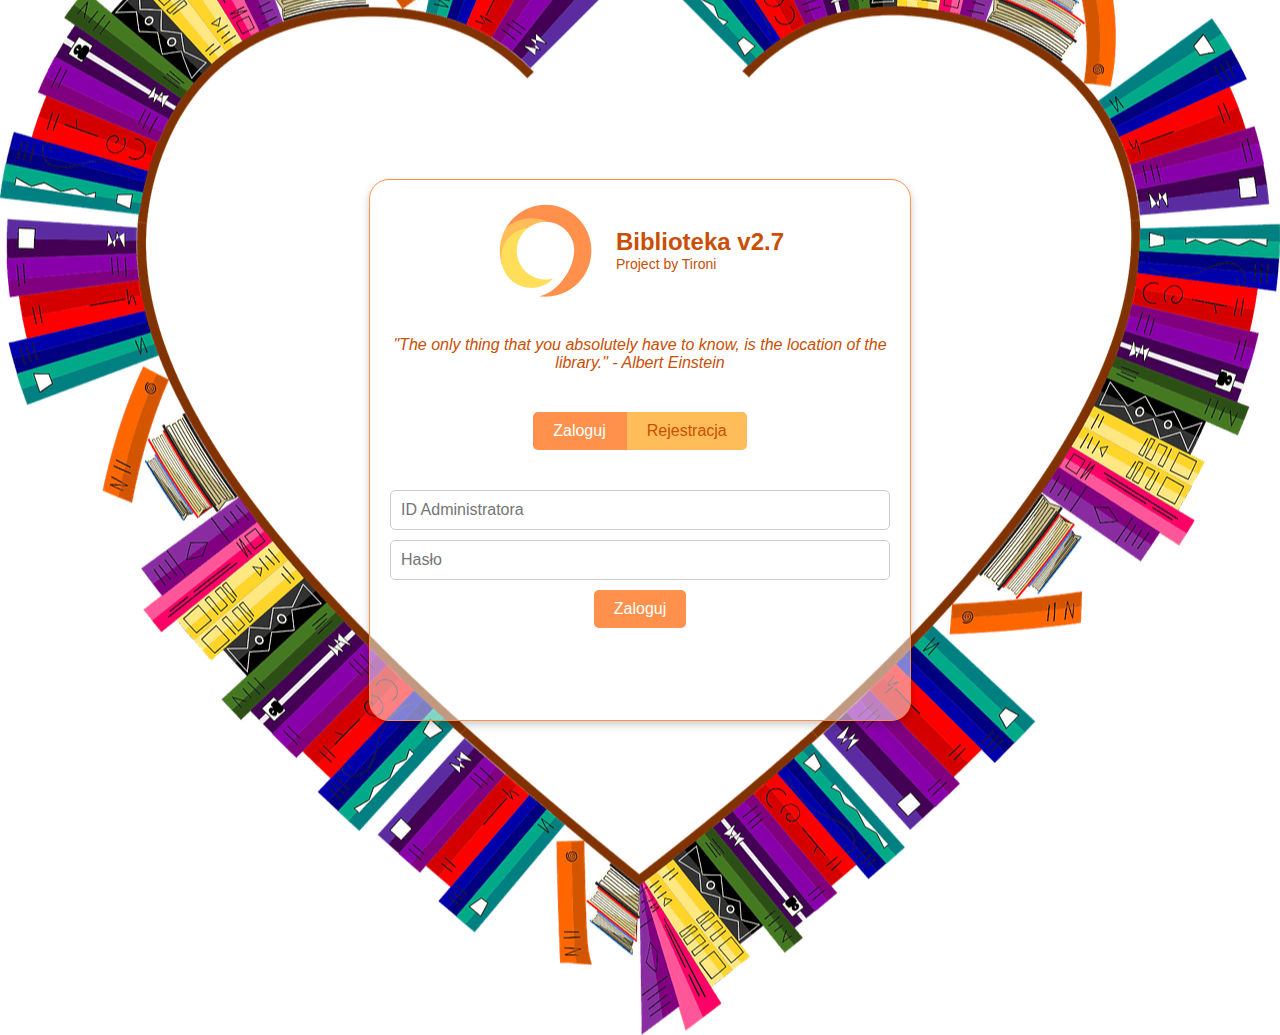
<file: target/classes/templates/index.html>
<!DOCTYPE html>
<html>
<head>
    <title>Biblioteka v2.7</title>
    <link rel="stylesheet" href="../static/css/styles.css" />
</head>
<body>
<div class="container">
    <div class="header">
        <img src="../static/images/logo.png" alt="Logo">
        <div class="title">
            <h2>Biblioteka v2.7</h2>
            <p>Project by Tironi</p>
        </div>
    </div>
    <p class="quote">"The only thing that you absolutely have to know, is the location of the library." - Albert Einstein</p>
    <div class="switch-container">
        <button id="loginBtn" class="active" onclick="showLogin()">
            <span>Zaloguj</span>
        </button>
        <button id="registerBtn" class="inactive" onclick="showRegister()">
            <span>Rejestracja</span>
        </button>
    </div>
    <form id="loginForm" class="active" action="/user/login" method="post">
        <div>
            <input type="text" id="login" name="username" placeholder="ID Administratora" required>
        </div>
        <div>
            <input type="password" id="password" name="password" placeholder="Hasło" required>
        </div>
        <button type="submit">Zaloguj</button>
    </form>
    <form id="registerForm" action="/user/register" method="post" style="display: none;">
        <div>
            <input type="text" id="newLogin" name="newLogin" placeholder="Twoje ID Administratora" required>
        </div>
        <div>
            <input type="password" id="newPassword" name="newPassword" placeholder="Hasło" required>
        </div>
        <div>
            <input type="password" id="confirmPassword" name="confirmPassword" placeholder="Powtórz Hasło" required>
        </div>
        <button type="submit">Zarejestruj Administratora</button>
    </form>
</div>
<img src="../static/images/tlo.png" alt="Background Image" class="image-background">
<script>
    function showLogin() {
        document.getElementById('loginForm').style.display = 'block';
        document.getElementById('registerForm').style.display = 'none';
        document.getElementById('loginBtn').classList.add('active');
        document.getElementById('registerBtn').classList.remove('active');
    }

    function showRegister() {
        document.getElementById('loginForm').style.display = 'none';
        document.getElementById('registerForm').style.display = 'block';
        document.getElementById('loginBtn').classList.remove('active');
        document.getElementById('registerBtn').classList.add('active');
    }

    document.getElementById('loginBtn').addEventListener('click', showLogin);
    document.getElementById('registerBtn').addEventListener('click', showRegister);
</script>
</body>
</html>
</file>
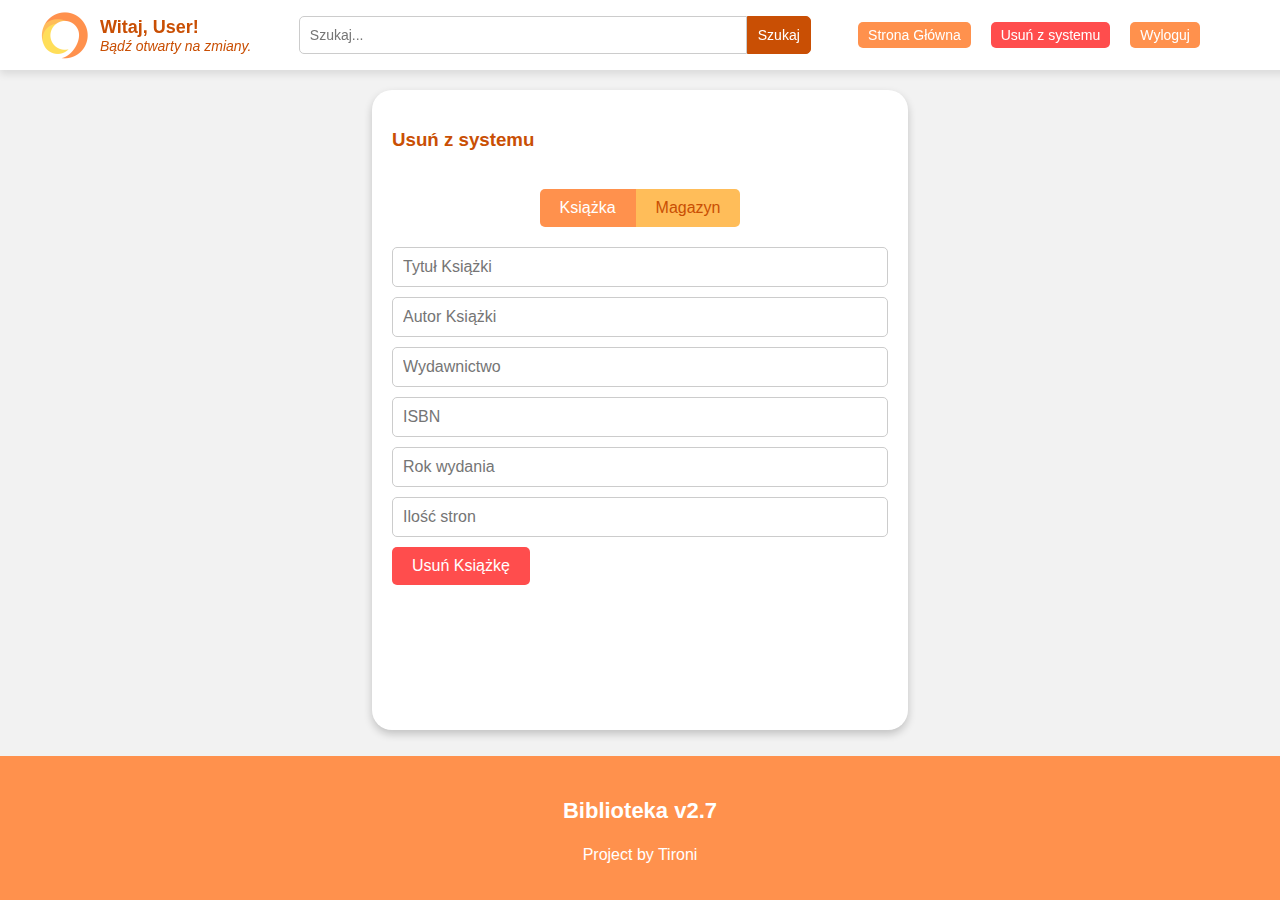
<file: target/classes/templates/delete.html>
<!DOCTYPE html>
<html>
<head>
    <title>Usuń - Biblioteka</title>
    <link rel="stylesheet" href="../static/css/delete.css"/>
    <script src="../static/js/sentencje.js" defer></script>
</head>
<body>
<header>
    <div class="left-section">
        <img src="../static/images/logo.png" alt="Logo">
        <div class="user-info">
            <span>Witaj, User!</span>
            <div id="quote-of-the-day" class="quote"></div>
        </div>
    </div>
    <div class="search-bar">
        <input type="text" placeholder="Szukaj...">
        <button>Szukaj</button>
    </div>
    <div class="user-menu">
        <button onclick="window.location.href='welcome.html'">Strona Główna</button>
        <button style="background-color: #FF4D4D;" onclick="window.location.href='delete.html'">Usuń z systemu</button>
        <button onclick="window.location.href='index.html'" style="margin-right: 60px;">Wyloguj</button>
    </div>
</header>
<div class="container">
    <div class="content">
        <div class="right-container">
            <div class="form-container">
                <h3>Usuń z systemu</h3>
                <div class="switch-container">
                    <button id="deleteBookBtn" class="active left-rounded">
                        <span>Książka</span>
                    </button>
                    <button id="deleteMagazineBtn" class="inactive right-rounded">
                        <span>Magazyn</span>
                    </button>
                </div>
                <form id="deleteBookForm" class="form active" action="/deleteBook" method="post">
                    <div>
                        <input type="text" id="bookTitle" name="bookTitle" placeholder="Tytuł Książki" required>
                    </div>
                    <div>
                        <input type="text" id="bookAuthor" name="bookAuthor" placeholder="Autor Książki" required>
                    </div>
                    <div>
                        <input type="text" id="bookPublisher" name="bookPublisher" placeholder="Wydawnictwo" required>
                    </div>
                    <div>
                        <input type="text" id="bookISBN" name="bookISBN" placeholder="ISBN" pattern="\d+" required>
                    </div>
                    <div>
                        <input type="text" id="bookYear" name="bookYear" placeholder="Rok wydania" pattern="\d{4}" required>
                    </div>
                    <div>
                        <input type="text" id="bookPages" name="bookPages" placeholder="Ilość stron" required>
                    </div>
                    <button type="submit" style="background-color: #FF4D4D;">Usuń Książkę</button>
                </form>
                <form id="deleteMagazineForm" class="form" action="/deleteMagazine" method="post">
                    <div>
                        <input type="text" id="magazineTitle" name="magazineTitle" placeholder="Tytuł Magazynu" required>
                    </div>
                    <div>
                        <input type="text" id="magazinePublisher" name="magazinePublisher" placeholder="Wydawnictwo" required>
                    </div>
                    <div>
                        <input type="text" id="magazineLanguage" name="magazineLanguage" placeholder="Język" required>
                    </div>
                    <div>
                        <input type="date" id="magazineDate" name="magazineDate" placeholder="Data Wydania" required>
                    </div>
                    <button type="submit" style="background-color: #FF4D4D;">Usuń Magazyn</button>
                </form>
            </div>
        </div>
    </div>
</div>
<footer class="footer">
    <p>Biblioteka v2.7</p>
    <p class="project-by">Project by Tironi</p>
</footer>
<script>
    document.getElementById('deleteBookBtn').addEventListener('click', function() {
        document.getElementById('deleteBookForm').classList.add('active');
        document.getElementById('deleteMagazineForm').classList.remove('active');
        this.classList.add('active');
        this.classList.remove('inactive');
        document.getElementById('deleteMagazineBtn').classList.add('inactive');
        document.getElementById('deleteMagazineBtn').classList.remove('active');
    });

    document.getElementById('deleteMagazineBtn').addEventListener('click', function() {
        document.getElementById('deleteMagazineForm').classList.add('active');
        document.getElementById('deleteBookForm').classList.remove('active');
        this.classList.add('active');
        this.classList.remove('inactive');
        document.getElementById('deleteBookBtn').classList.add('inactive');
        document.getElementById('deleteBookBtn').classList.remove('active');
    });

    document.addEventListener("DOMContentLoaded", function () {
        const today = new Date().getDate() - 1;
        document.getElementById('quote-of-the-day').innerText = quotes[today];
    });
</script>
</body>
</html>
</file>
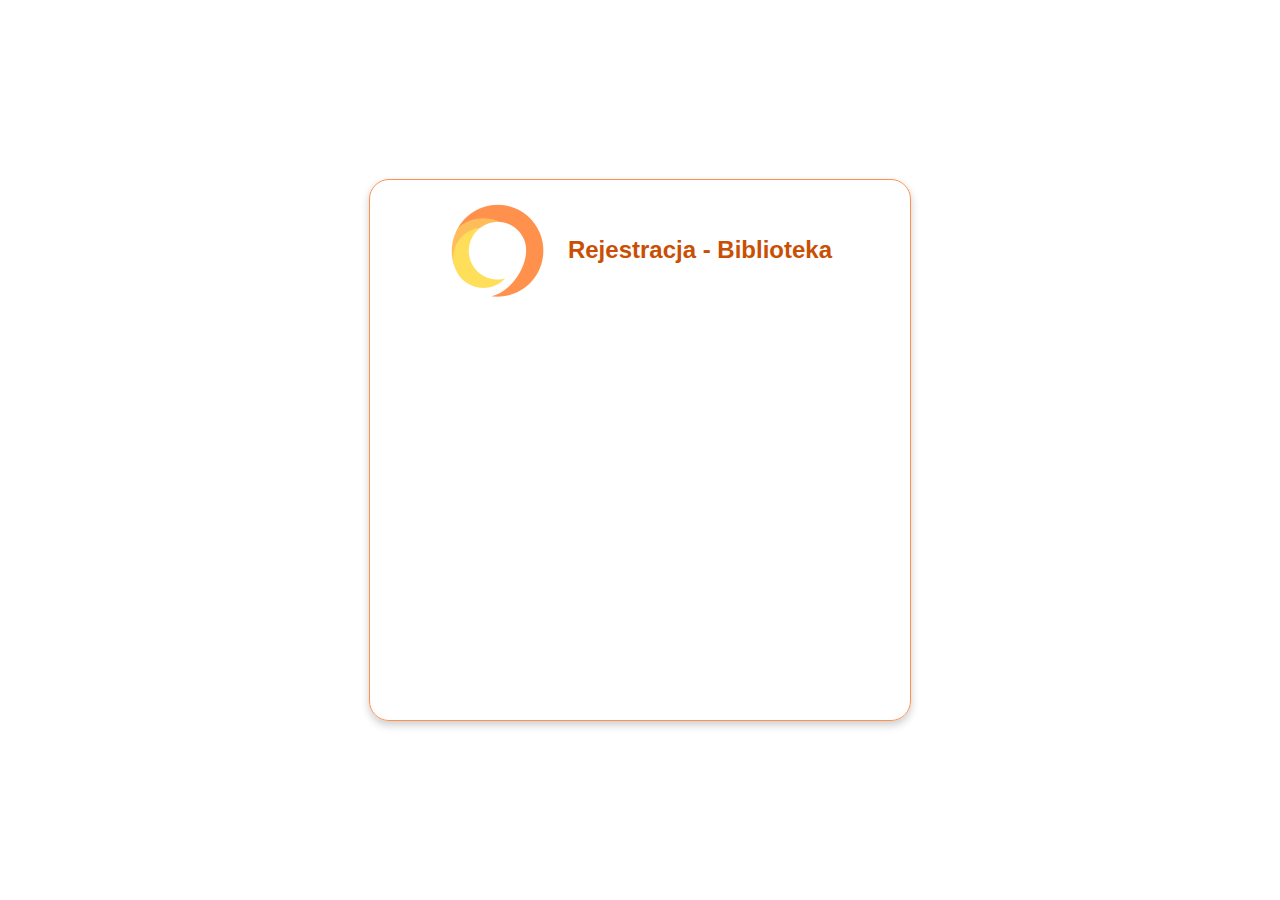
<file: target/classes/templates/register.html>
<!DOCTYPE html>
<html>
<head>
    <title>Rejestracja - Biblioteka</title>
    <link rel="stylesheet" href="../static/css/styles.css" />
</head>
<body>
<div class="container">
    <div class="header">
        <img src="../static/images/logo.png" alt="Logo">
        <div class="title">
            <h2>Rejestracja - Biblioteka</h2>
        </div>
    </div>
    <form action="/user/register" method="post">
        <div>
            <input type="text" id="newLogin" name="newLogin" placeholder="Twoje ID Administratora" required>
        </div>
        <div>
            <input type="password" id="newPassword" name="newPassword" placeholder="Hasło" required>
        </div>
        <div>
            <input type="password" id="confirmPassword" name="confirmPassword" placeholder="Powtórz Hasło" required>
        </div>
        <button type="submit">Zarejestruj Administratora</button>
    </form>
</div>
</body>
</html>
</file>
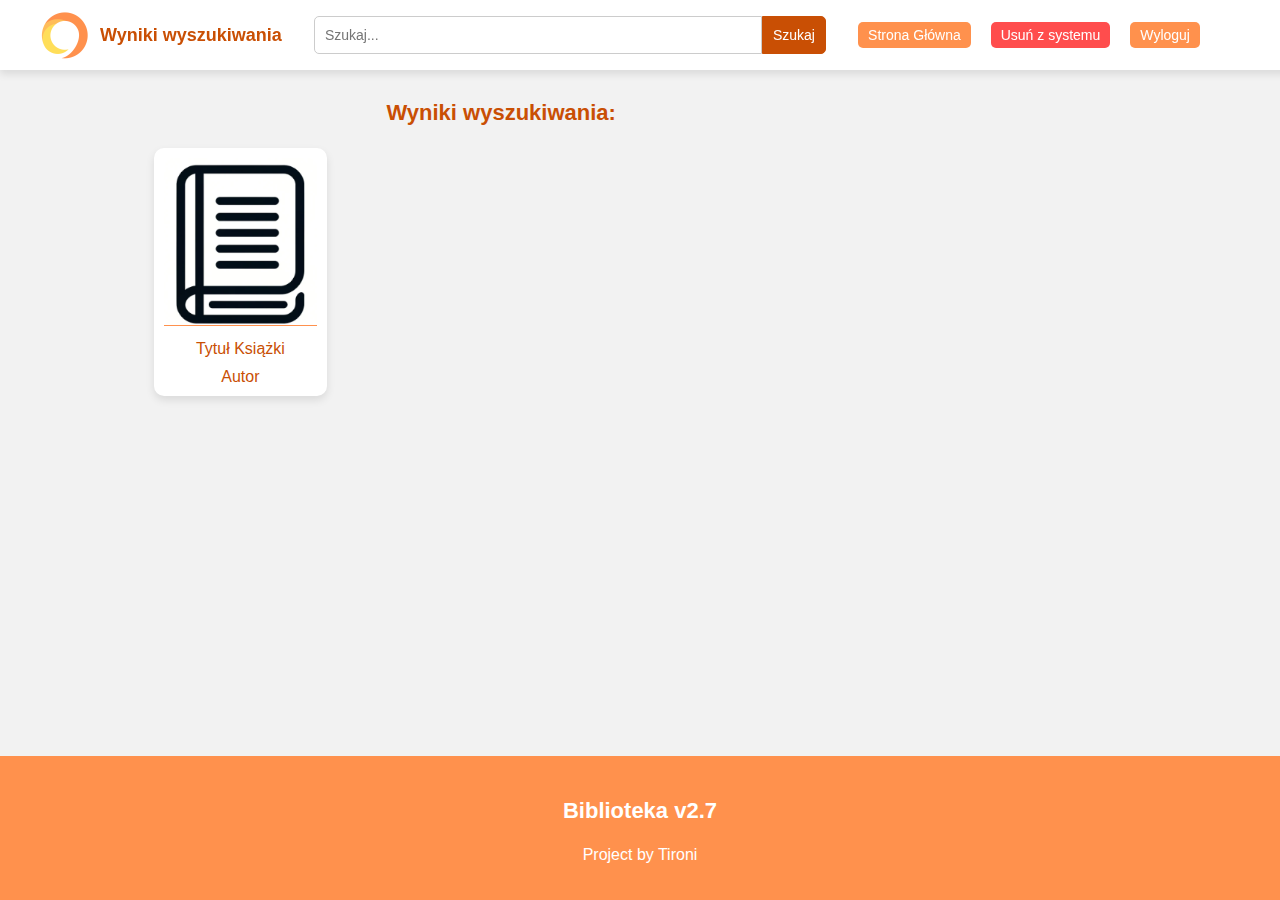
<file: target/classes/templates/search-results.html>
<!DOCTYPE html>
<html>
<head>
    <title>Search Results - Biblioteka</title>
    <link rel="stylesheet" href="../static/css/welcome.css"/>
</head>
<body>
<header>
    <div class="left-section">
        <img src="../static/images/logo.png" alt="Logo">
        <div class="user-info">
            <span>Wyniki wyszukiwania</span>
        </div>
    </div>
    <div class="search-bar">
        <input type="text" id="searchInput" placeholder="Szukaj...">
        <button onclick="search()">Szukaj</button>
    </div>
    <div class="user-menu">
        <button onclick="window.location.href='/welcome'">Strona Główna</button>
        <button style="background-color: #FF4D4D;" onclick="window.location.href='delete.html'">Usuń z systemu</button>
        <button onclick="window.location.href='index.html'" style="margin-right: 60px;">Wyloguj</button>
    </div>
</header>
<div class="container">
    <div class="content">
        <div class="left-container">
            <h3>Wyniki wyszukiwania:</h3>
            <div class="item-list">
                <div th:each="book : ${books}" class="item">
                    <img src="../static/images/ksiazka.png" alt="Książka">
                    <p th:text="${book.title}">Tytuł Książki</p>
                    <p th:text="${book.author}">Autor</p>
                </div>
            </div>
        </div>
    </div>
</div>
<footer class="footer">
    <p>Biblioteka v2.7</p>
    <p class="project-by">Project by Tironi</p>
</footer>
<script>
    function search() {
        const query = document.getElementById('searchInput').value;
        window.location.href = `/search?query=${query}`;
    }
</script>
</body>
</html>
</file>
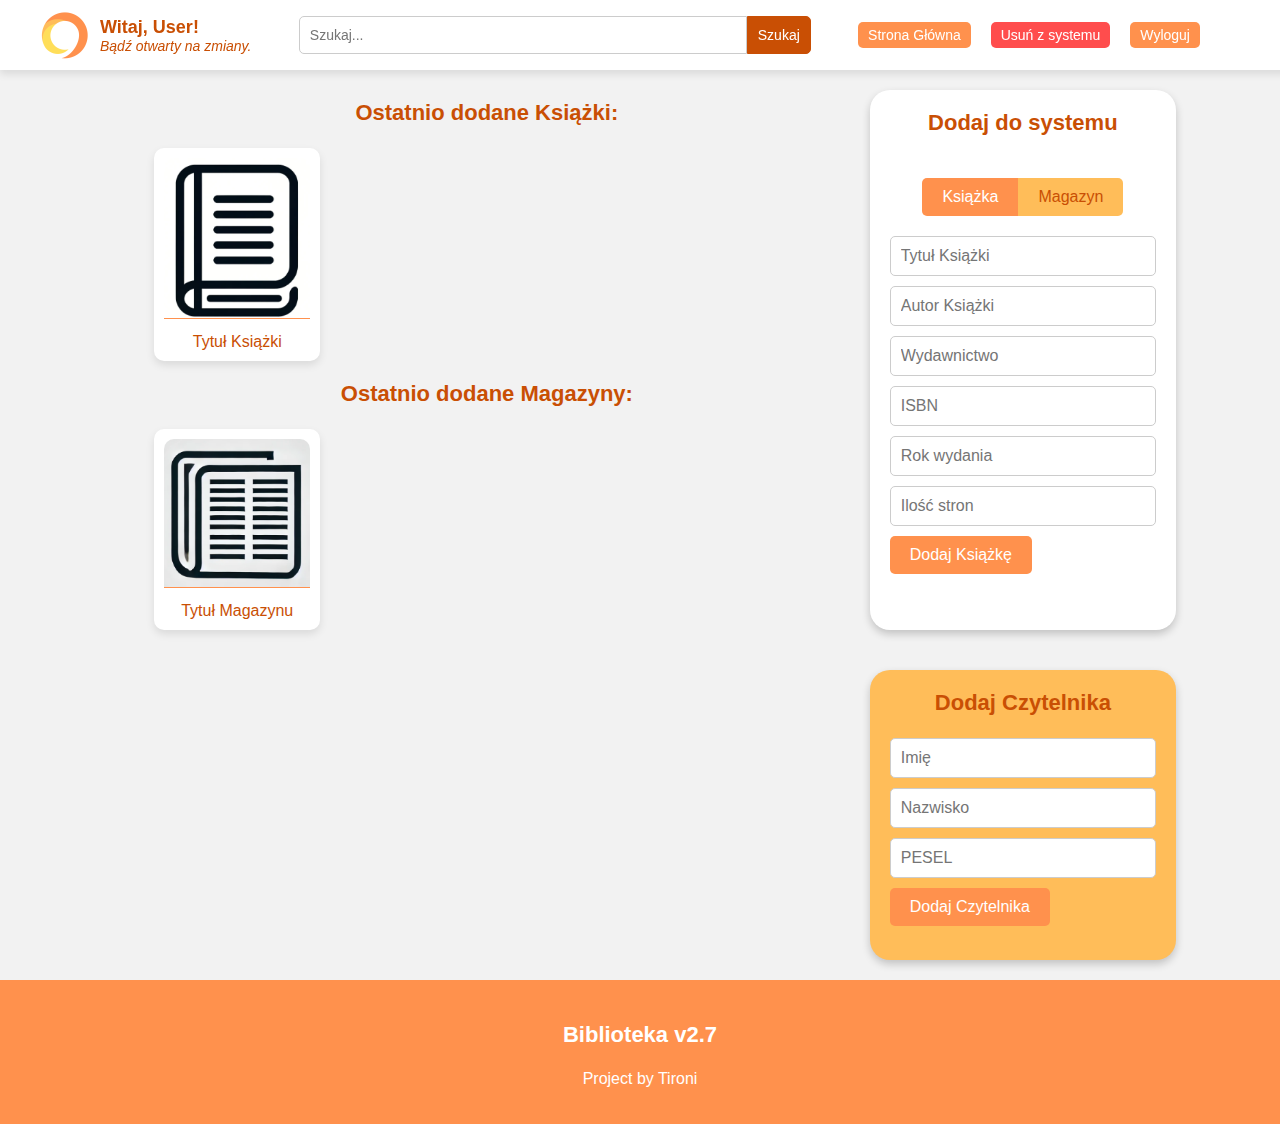
<file: target/classes/templates/welcome.html>
<!DOCTYPE html>
<html>
<head>
    <title>Welcome - Biblioteka</title>
    <link rel="stylesheet" href="../static/css/welcome.css"/>
    <script src="../static/js/sentencje.js" defer></script>
</head>
<body>
<header>
    <div class="left-section">
        <img src="../static/images/logo.png" alt="Logo">
        <div class="user-info">
            <span>Witaj, <span th:text="${currentUser.username}">User</span>!</span>
            <div id="quote-of-the-day" class="quote"></div>
        </div>
    </div>
    <div class="search-bar">
        <input type="text" id="searchInput" placeholder="Szukaj...">
        <button onclick="search()">Szukaj</button>
    </div>
    <div class="user-menu">
        <button onclick="window.location.href='index.html'">Strona Główna</button>
        <button style="background-color: #FF4D4D;" onclick="window.location.href='delete.html'">Usuń z systemu</button>
        <button onclick="window.location.href='index.html'" style="margin-right: 60px;">Wyloguj</button>
    </div>
</header>
<div class="container">
    <div class="content">
        <div class="left-container">
            <h3>Ostatnio dodane Książki:</h3>
            <div class="item-list">
                <!-- Wyświetlanie ostatnio dodanych książek -->
                <div th:each="book : ${books}" class="item">
                    <img src="../static/images/ksiazka.png" alt="Książka">
                    <p th:text="${book.title}">Tytuł Książki</p>
                </div>
            </div>
            <h3 style="margin-top: 20px;">Ostatnio dodane Magazyny:</h3>
            <div class="item-list">
                <!-- Wyświetlanie ostatnio dodanych magazynów -->
                <div th:each="magazine : ${magazines}" class="item">
                    <img src="../static/images/magazyn.png" alt="Magazyn">
                    <p th:text="${magazine.title}">Tytuł Magazynu</p>
                </div>
            </div>
        </div>
        <div class="right-container">
            <div class="form-container book-magazine-form">
                <h3>Dodaj do systemu</h3>
                <div class="switch-container">
                    <button id="addBookBtn" class="active left-rounded">
                        <span>Książka</span>
                    </button>
                    <button id="addMagazineBtn" class="inactive right-rounded">
                        <span>Magazyn</span>
                    </button>
                </div>
                <form id="addBookForm" class="form active" action="/addBook" method="post" onsubmit="return validateForm()">
                    <div>
                        <input type="text" id="bookTitle" name="bookTitle" placeholder="Tytuł Książki" required>
                    </div>
                    <div>
                        <input type="text" id="bookAuthor" name="bookAuthor" placeholder="Autor Książki" required>
                    </div>
                    <div>
                        <input type="text" id="bookPublisher" name="bookPublisher" placeholder="Wydawnictwo" required>
                    </div>
                    <div>
                        <input type="text" id="bookISBN" name="bookISBN" placeholder="ISBN" pattern="\d+" required>
                    </div>
                    <div>
                        <input type="text" id="bookYear" name="bookYear" placeholder="Rok wydania" pattern="\d{4}" required>
                    </div>
                    <div>
                        <input type="text" id="bookPages" name="bookPages" placeholder="Ilość stron" required>
                    </div>
                    <button type="submit">Dodaj Książkę</button>
                </form>
                <form id="addMagazineForm" class="form" action="/addMagazine" method="post">
                    <div>
                        <input type="text" id="magazineTitle" name="magazineTitle" placeholder="Tytuł Magazynu" required>
                    </div>
                    <div>
                        <input type="text" id="magazinePublisher" name="magazinePublisher" placeholder="Wydawnictwo" required>
                    </div>
                    <div>
                        <input type="text" id="magazineLanguage" name="magazineLanguage" placeholder="Język" required>
                    </div>
                    <div>
                        <input type="date" id="magazineDate" name="magazineDate" placeholder="Data Wydania" required>
                    </div>
                    <button type="submit">Dodaj Magazyn</button>
                </form>
            </div>
            <div class="form-container-1 reader-form-container" style="background-color: #FFBD59;">
                <h3>Dodaj Czytelnika</h3>
                <form id="addReaderForm" class="form active" action="/addReader" method="post">
                    <div>
                        <input type="text" id="firstName" name="firstName" placeholder="Imię" required>
                    </div>
                    <div>
                        <input type="text" id="lastName" name="lastName" placeholder="Nazwisko" required>
                    </div>
                    <div>
                        <input type="text" id="pesel" name="pesel" placeholder="PESEL" pattern="\d{11}" required>
                    </div>
                    <button type="submit">Dodaj Czytelnika</button>
                </form>
            </div>
        </div>
    </div>
</div>
<footer class="footer">
    <p>Biblioteka v2.7</p>
    <p class="project-by">Project by Tironi</p>
</footer>
<script>
    document.getElementById('addBookBtn').addEventListener('click', function() {
        document.getElementById('addBookForm').classList.add('active');
        document.getElementById('addMagazineForm').classList.remove('active');
        this.classList.add('active');
        this.classList.remove('inactive');
        document.getElementById('addMagazineBtn').classList.add('inactive');
        document.getElementById('addMagazineBtn').classList.remove('active');
    });

    document.getElementById('addMagazineBtn').addEventListener('click', function() {
        document.getElementById('addMagazineForm').classList.add('active');
        document.getElementById('addBookForm').classList.remove('active');
        this.classList.add('active');
        this.classList.remove('inactive');
        document.getElementById('addBookBtn').classList.add('inactive');
        document.getElementById('addBookBtn').classList.remove('active');
    });

    document.addEventListener("DOMContentLoaded", function() {
        const today = new Date().getDate() - 1;
        document.getElementById('quote-of-the-day').innerText = quotes[today];
    });

    function search() {
        const query = document.getElementById('searchInput').value;
        window.location.href = `/search-result.html?query=${query}`;
    }
</script>
</body>
</html>
</file>
<file: target/classes/static/css/styles.css>
body {
    font-family: Arial, sans-serif; /* Ustawia czcionkę dla całej strony */
    background-color: #FFFFFF; /* Ustawia kolor tła dla całej strony na biały */
    color: #C94F04; /* Ustawia kolor tekstu na pomarańczowy */
    margin: 0; /* Usuwa domyślne marginesy */
    padding: 0; /* Usuwa domyślne odstępy wewnętrzne */
    height: 100vh; /* Ustawia wysokość strony na 100% wysokości okna */
    overflow: hidden; /* Zablokowuje przewijanie strony w pionie */
    display: flex; /* Ustawia flexbox dla ciała strony */
    flex-direction: column; /* Ustawia kierunek flexboxa na kolumnowy */
    justify-content: center; /* Wyrównuje zawartość pionowo na środku */
    align-items: center; /* Wyrównuje zawartość poziomo na środku */
    position: relative; /* Ustawia pozycjonowanie względne dla elementów absolutnie pozycjonowanych wewnątrz */
}

.container {
    width: 80%; /* Ustawia szerokość kontenera na 80% szerokości rodzica */
    max-width: 500px; /* Ustawia maksymalną szerokość kontenera */
    padding: 20px; /* Dodaje wewnętrzne odstępy (padding) do kontenera */
    text-align: center; /* Wyrównuje tekst do środka */
    background-color: rgba(255, 255, 255, 0.5); /* Ustawia kolor tła kontenera na biały z przezroczystością 50% */
    border: 1px solid #FF914D; /* Ustawia obramowanie kontenera */
    border-radius: 20px; /* Ustawia zaokrąglone krawędzie kontenera */
    min-height: 500px; /* Ustawia minimalną wysokość kontenera */
    display: flex; /* Ustawia flexbox dla kontenera */
    flex-direction: column; /* Ustawia kierunek flexboxa na kolumnowy */
    justify-content: flex-start; /* Wyrównuje zawartość do góry */
    align-items: center; /* Wyrównuje zawartość poziomo na środku */
    box-shadow: 0 4px 8px rgba(0, 0, 0, 0.2); /* Dodaje cień do kontenera */
    z-index: 1; /* Ustawia kontener na wierzchu w stosie z-index */
}

.header {
    display: flex; /* Ustawia flexbox dla nagłówka */
    align-items: center; /* Wyrównuje zawartość pionowo na środku */
    margin-bottom: 20px; /* Dodaje odstęp poniżej nagłówka */
}

.header img {
    width: 100px; /* Ustawia szerokość logo */
    height: auto; /* Zachowuje proporcje logo */
    margin-right: 20px; /* Dodaje odstęp po prawej stronie logo */
}

.header .title {
    text-align: left; /* Wyrównuje tekst do lewej */
}

.header .title h2 {
    margin: 0; /* Usuwa marginesy wokół nagłówka */
    font-size: 24px; /* Ustawia rozmiar czcionki dla nagłówka */
}

.header .title p {
    margin: 0; /* Usuwa marginesy wokół paragrafu */
    font-size: 14px; /* Ustawia rozmiar czcionki dla paragrafu */
}

.quote {
    font-size: 16px; /* Ustawia rozmiar czcionki cytatu */
    font-style: italic; /* Ustawia styl czcionki na kursywę */
    margin-bottom: 20px; /* Dodaje odstęp poniżej cytatu */
}

form {
    margin-top: 20px; /* Dodaje odstęp powyżej formularza */
    display: none; /* Ukrywa formularze na początku */
    width: 100%; /* Zapewnia, że formularze będą miały szerokość kontenera */
}

form.active {
    display: block; /* Pokazuje aktywny formularz */
}

form div {
    margin-bottom: 10px; /* Dodaje odstęp poniżej każdego div'a w formularzu */
}

form input {
    width: 100%; /* Ustawia szerokość input na 100% szerokości rodzica */
    padding: 10px; /* Dodaje wewnętrzne odstępy (padding) input */
    box-sizing: border-box; /* Uwzględnia padding i border w szerokości i wysokości */
    border: 1px solid #ccc; /* Dodaje obramowanie input */
    border-radius: 5px; /* Dodaje zaokrąglone krawędzie do input */
    font-size: 16px; /* Ustawia rozmiar czcionki input */
}

form input:focus {
    border-color: #FF914D; /* Zmienia kolor obramowania input po kliknięciu */
    outline: none; /* Usuwa domyślny efekt focus */
    box-shadow: 0 0 5px rgba(255, 145, 77, 0.5); /* Dodaje cień do input po kliknięciu */
}

button {
    padding: 10px 20px; /* Dodaje wewnętrzne odstępy (padding) przycisku */
    background-color: #FF914D; /* Ustawia kolor tła przycisku */
    color: #FFF; /* Ustawia kolor tekstu przycisku na biały */
    border: none; /* Usuwa obramowanie przycisku */
    border-radius: 5px; /* Dodaje zaokrąglone krawędzie do przycisku */
    cursor: pointer; /* Ustawia wskaźnik kursora na rękę przy najechaniu */
    font-size: 16px; /* Ustawia rozmiar czcionki przycisku */
    transition: background-color 0.3s, transform 0.3s; /* Dodaje przejścia dla zmiany koloru tła i transformacji */
}

button:hover {
    background-color: #C94F04; /* Zmienia kolor tła przycisku po najechaniu */
    transform: translateY(-2px); /* Dodaje efekt podniesienia przycisku po najechaniu */
}

a {
    color: #C94F04; /* Ustawia kolor linku na pomarańczowy */
    text-decoration: none; /* Usuwa podkreślenie linku */
    font-size: 18px; /* Ustawia rozmiar czcionki linku */
}

a:hover {
    text-decoration: underline; /* Dodaje podkreślenie linku po najechaniu */
}

.switch-container {
    margin: 20px 0; /* Dodaje odstęp powyżej i poniżej switch-container */
    display: flex; /* Ustawia flexbox dla switch-container */
    justify-content: center; /* Wyrównuje zawartość poziomo na środku */
}

.switch-container button {
    padding: 10px 20px; /* Dodaje wewnętrzne odstępy (padding) przycisków */
    border: none; /* Usuwa obramowanie przycisków */
    cursor: pointer; /* Ustawia wskaźnik kursora na rękę przy najechaniu */
    transition: background-color 0.3s; /* Dodaje przejście dla zmiany koloru tła */
    display: flex; /* Ustawia flexbox dla przycisków */
    align-items: center; /* Wyrównuje zawartość pionowo na środku */
    font-size: 16px; /* Ustawia rozmiar czcionki przycisków */
}

.switch-container button:first-child {
    border-radius: 5px 0 0 5px; /* Dodaje zaokrąglone krawędzie do lewego przycisku */
}

.switch-container button:last-child {
    border-radius: 0 5px 5px 0; /* Dodaje zaokrąglone krawędzie do prawego przycisku */
}

.switch-container button.active {
    background-color: #FF914D; /* Ustawia kolor tła dla aktywnego przycisku */
    color: #FFF; /* Ustawia kolor tekstu dla aktywnego przycisku na biały */
}

.switch-container button.inactive {
    background-color: #FFBD59; /* Ustawia kolor tła dla nieaktywnego przycisku */
    color: #C94F04; /* Ustawia kolor tekstu dla nieaktywnego przycisku na jasny pomarańczowy */
}

.switch-container button:not(:last-child) {
    border-right: 1px solid #FF914D; /* Dodaje separator między przyciskami */
}

.image-background {
    position: absolute; /* Ustawia pozycjonowanie absolutne */
    top: 50%; /* Ustawia obraz na środku w pionie */
    left: 50%; /* Ustawia obraz na środku w poziomie */
    transform: translate(-50%, -50%); /* Przesuwa obraz o 50% w górę i w lewo */
    z-index: 0; /* Ustawia obraz na spód w stosie z-index */
    width: auto; /* Ustawia automatyczną szerokość obrazu */
    height: auto; /* Ustawia automatyczną wysokość obrazu */
}
</file>
<file: target/classes/static/css/delete.css>
body {
    font-family: Arial, sans-serif;
    background-color: #f8f8f8;
    color: #C94F04;
    margin: 0;
    padding: 0;
    display: flex;
    flex-direction: column;
    min-height: 100vh;
}

header {
    background-color: #FFFFFF;
    color: #C94F04;
    padding: 10px 40px;
    display: flex;
    justify-content: space-between;
    align-items: center;
    position: fixed;
    top: 0;
    width: 100%;
    z-index: 10;
    box-shadow: 0 4px 8px rgba(0, 0, 0, 0.1);
}

header .left-section {
    display: flex;
    align-items: center;
}

header .left-section img {
    height: 50px;
    margin-right: 10px;
}

header .user-info {
    display: flex;
    flex-direction: column;
}

header .user-info span {
    font-size: 18px;
    font-weight: bold;
}

header .user-info .quote {
    font-size: 14px;
    font-style: italic;
}

header .search-bar {
    display: flex;
    align-items: center;
    width: 40%;
    margin: 0 auto;
}

header .search-bar input[type="text"] {
    width: 100%;
    padding: 10px;
    border: 1px solid #ccc;
    border-radius: 5px 0 0 5px;
    font-size: 14px;
}

header .search-bar button {
    background-color: #C94F04;
    border: 1px solid #C94F04;
    color: #FFF;
    padding: 10px;
    border-radius: 0 5px 5px 0;
    cursor: pointer;
    font-size: 14px;
}

header .search-bar button:hover {
    background-color: #FFBD59;
}

header .user-menu {
    display: flex;
    align-items: center;
    gap: 20px;
    margin-right: 60px;
}

header .user-menu button {
    background-color: #FF914D;
    color: #FFF;
    border: none;
    cursor: pointer;
    font-size: 14px;
    padding: 5px 10px;
    border-radius: 5px;
    display: flex;
    align-items: center;
}

header .user-menu button:nth-child(2) {
    background-color: #FF4D4D;
}

.container {
    flex: 1;
    margin-top: 70px;
    padding: 20px;
    display: flex;
    justify-content: center;
    background-color: #f2f2f2;
}

.content {
    display: flex;
    justify-content: center;
    width: 80%;
    gap: 40px;
}

.right-container {
    width: 50%;
    padding: 20px;
    background-color: #FFFFFF;
    border-radius: 20px;
    box-shadow: 0 4px 8px rgba(0, 0, 0, 0.2);
    display: flex;
    flex-direction: column;
    align-items: center;
    gap: 20px;
    min-height: 600px;
    max-height: 600px;
    min-width: 300px;
    max-width: 600px;
}

.form-container {
    display: flex;
    flex-direction: column;
    width: 100%;
}

.switch-container {
    margin: 20px 0;
    display: flex;
    justify-content: center;
}

.switch-container button {
    padding: 10px 20px;
    border: none;
    cursor: pointer;
    transition: background-color 0.3s;
    display: flex;
    align-items: center;
    font-size: 16px;
}

.switch-container button.active {
    background-color: #FF914D;
    color: #FFF;
}

.switch-container button.inactive {
    background-color: #FFBD59;
    color: #C94F04;
}

.switch-container button.left-rounded {
    border-radius: 5px 0 0 5px;
}

.switch-container button.right-rounded {
    border-radius: 0 5px 5px 0;
}

.form {
    display: none;
    width: 100%;
}

.form.active {
    display: block;
}

.form div {
    margin-bottom: 10px;
}

.form input {
    width: 100%;
    padding: 10px;
    box-sizing: border-box;
    border: 1px solid #ccc;
    border-radius: 5px;
    font-size: 16px;
}

.form input:focus {
    border-color: #FF914D;
    outline: none;
    box-shadow: 0 0 5px rgba(255, 145, 77, 0.5);
}

button[type="submit"] {
    padding: 10px 20px;
    background-color: #FF4D4D;
    color: #FFF;
    border: none;
    border-radius: 5px;
    cursor: pointer;
    font-size: 16px;
    transition: background-color 0.3s, transform 0.3s;
    align-self: center;
}

button[type="submit"]:hover {
    background-color: #C94F04;
    transform: translateY(-2px);
}

.footer {
    background-color: #FF914D;
    color: #FFF;
    text-align: center;
    padding: 20px;
    font-size: 22px;
    font-weight: bold;
    margin-top: auto;
}

.footer .project-by {
    font-size: 16px;
    font-weight: normal;
}
</file>
<file: target/classes/static/css/welcome.css>
body {
    font-family: Arial, sans-serif;
    background-color: #f8f8f8;
    color: #C94F04;
    margin: 0;
    padding: 0;
    display: flex;
    flex-direction: column;
    min-height: 100vh;
}

header {
    background-color: #FFFFFF;
    color: #C94F04;
    padding: 10px 40px;
    display: flex;
    justify-content: space-between;
    align-items: center;
    position: fixed;
    top: 0;
    width: 100%;
    z-index: 10;
    box-shadow: 0 4px 8px rgba(0, 0, 0, 0.1);
}

header .left-section {
    display: flex;
    align-items: center;
}

header .left-section img {
    height: 50px;
    margin-right: 10px;
}

header .user-info {
    display: flex;
    flex-direction: column;
}

header .user-info span {
    font-size: 18px;
    font-weight: bold;
}

header .user-info .quote {
    font-size: 14px; /* Mniejsza czcionka dla sentencji */
    font-style: italic;
}

header .search-bar {
    display: flex;
    align-items: center;
    width: 40%;
    margin: 0 auto;
}

header .search-bar input[type="text"] {
    width: 100%;
    padding: 10px;
    border: 1px solid #ccc;
    border-radius: 5px 0 0 5px;
    font-size: 14px;
}

header .search-bar button {
    background-color: #C94F04;
    border: 1px solid #C94F04;
    color: #FFF;
    padding: 10px;
    border-radius: 0 5px 5px 0;
    cursor: pointer;
    font-size: 14px;
}

header .search-bar button:hover {
    background-color: #FFBD59;
}

header .user-menu {
    display: flex;
    align-items: center;
    gap: 20px;
    margin-right: 60px;
}

header .user-menu button {
    background-color: #FF914D;
    color: #FFF;
    border: none;
    cursor: pointer;
    font-size: 14px;
    padding: 5px 10px;
    border-radius: 5px;
    display: flex;
    align-items: center;
}

header .user-menu button:nth-child(2) {
    background-color: #FF4D4D;
}

.container {
    flex: 1;
    margin-top: 70px;
    padding: 20px;
    display: flex;
    flex-direction: column;
    align-items: center;
    background-color: #f2f2f2;
}

.content {
    display: flex;
    justify-content: space-between;
    width: 80%;
    margin: 0 auto;
    gap: 40px; /* Zwiększenie odstępu między kolumnami */
}

.left-container {
    width: 70%;
    padding: 10px;
    background-color: transparent;
}

.right-container {
    width: 28%;
    display: flex;
    flex-direction: column;
    gap: 20px; /* Odstęp między kontenerami */
}

.book-magazine-form {
    background-color: #FFFFFF;
    padding: 20px;
    border-radius: 20px;
    box-shadow: 0 4px 8px rgba(0, 0, 0, 0.2);
    flex: 1;
    min-height: 400px; /* Ustawienie minimalnej wysokości */
}

.reader-form-container {
    background-color: #FFBD59;
    padding: 20px;
    border-radius: 20px;
    box-shadow: 0 4px 8px rgba(0, 0, 0, 0.2);
    flex: 1;
}

.left-container h3,
.right-container h3 {
    margin-top: 0;
    font-size: 22px;
    text-align: center;
}

.item-list {
    display: flex;
    justify-content: space-between;
    gap: 10px; /* Zmniejszenie odstępów między elementami */
}

.item {
    width: 22%; /* Zmniejszenie szerokości elementu */
    background-color: #FFF;
    border-radius: 10px;
    box-shadow: 0 4px 8px rgba(0, 0, 0, 0.1);
    text-align: center;
    padding: 10px;
}

.item img {
    width: 100%;
    border-bottom: 1px solid #FF914D;
    border-radius: 10px 10px 0 0;
}

.item p {
    margin: 10px 0 0 0;
}

.form-container {
    display: flex;
    flex-direction: column;
    width: 100%;
    min-height: 500px;
    max-height: 500px;
}
.form-container-1 {
    display: flex;
    flex-direction: column;
    width: 100%;
    min-height: 250px;
    max-height: 250px;
}

.reader-form-container {
    margin-top: 20px; /* Dodanie odstępu między formularzami */
}

.form {
    display: none;
    width: 100%;
}

.form.active {
    display: block;
}

.form div {
    margin-bottom: 10px;
}

.form input {
    width: 100%;
    padding: 10px;
    box-sizing: border-box;
    border: 1px solid #ccc;
    border-radius: 5px;
    font-size: 16px;
}

.form input:focus {
    border-color: #FF914D;
    outline: none;
    box-shadow: 0 0 5px rgba(255, 145, 77, 0.5);
}

button[type="submit"] {
    padding: 10px 20px;
    background-color: #FF914D;
    color: #FFF;
    border: none;
    border-radius: 5px;
    cursor: pointer;
    font-size: 16px;
    transition: background-color 0.3s, transform 0.3s;
}

button[type="submit"]:hover {
    background-color: #C94F04;
    transform: translateY(-2px);
}

.switch-container {
    margin: 20px 0;
    display: flex;
    justify-content: center;
}

.switch-container button {
    padding: 10px 20px;
    border: none;
    cursor: pointer;
    transition: background-color 0.3s;
    display: flex;
    align-items: center;
    font-size: 16px;
}

.switch-container button.active {
    background-color: #FF914D;
    color: #FFF;
}

.switch-container button.inactive {
    background-color: #FFBD59;
    color: #C94F04;
}

.switch-container button.left-rounded {
    border-radius: 5px 0 0 5px;
}

.switch-container button.right-rounded {
    border-radius: 0 5px 5px 0;
}

.footer {
    background-color: #FF914D;
    color: #FFF;
    text-align: center;
    padding: 20px;
    font-size: 22px;
    font-weight: bold;
    margin-top: auto;
}

.footer .project-by {
    font-size: 16px;
    font-weight: normal;
}
</file>
